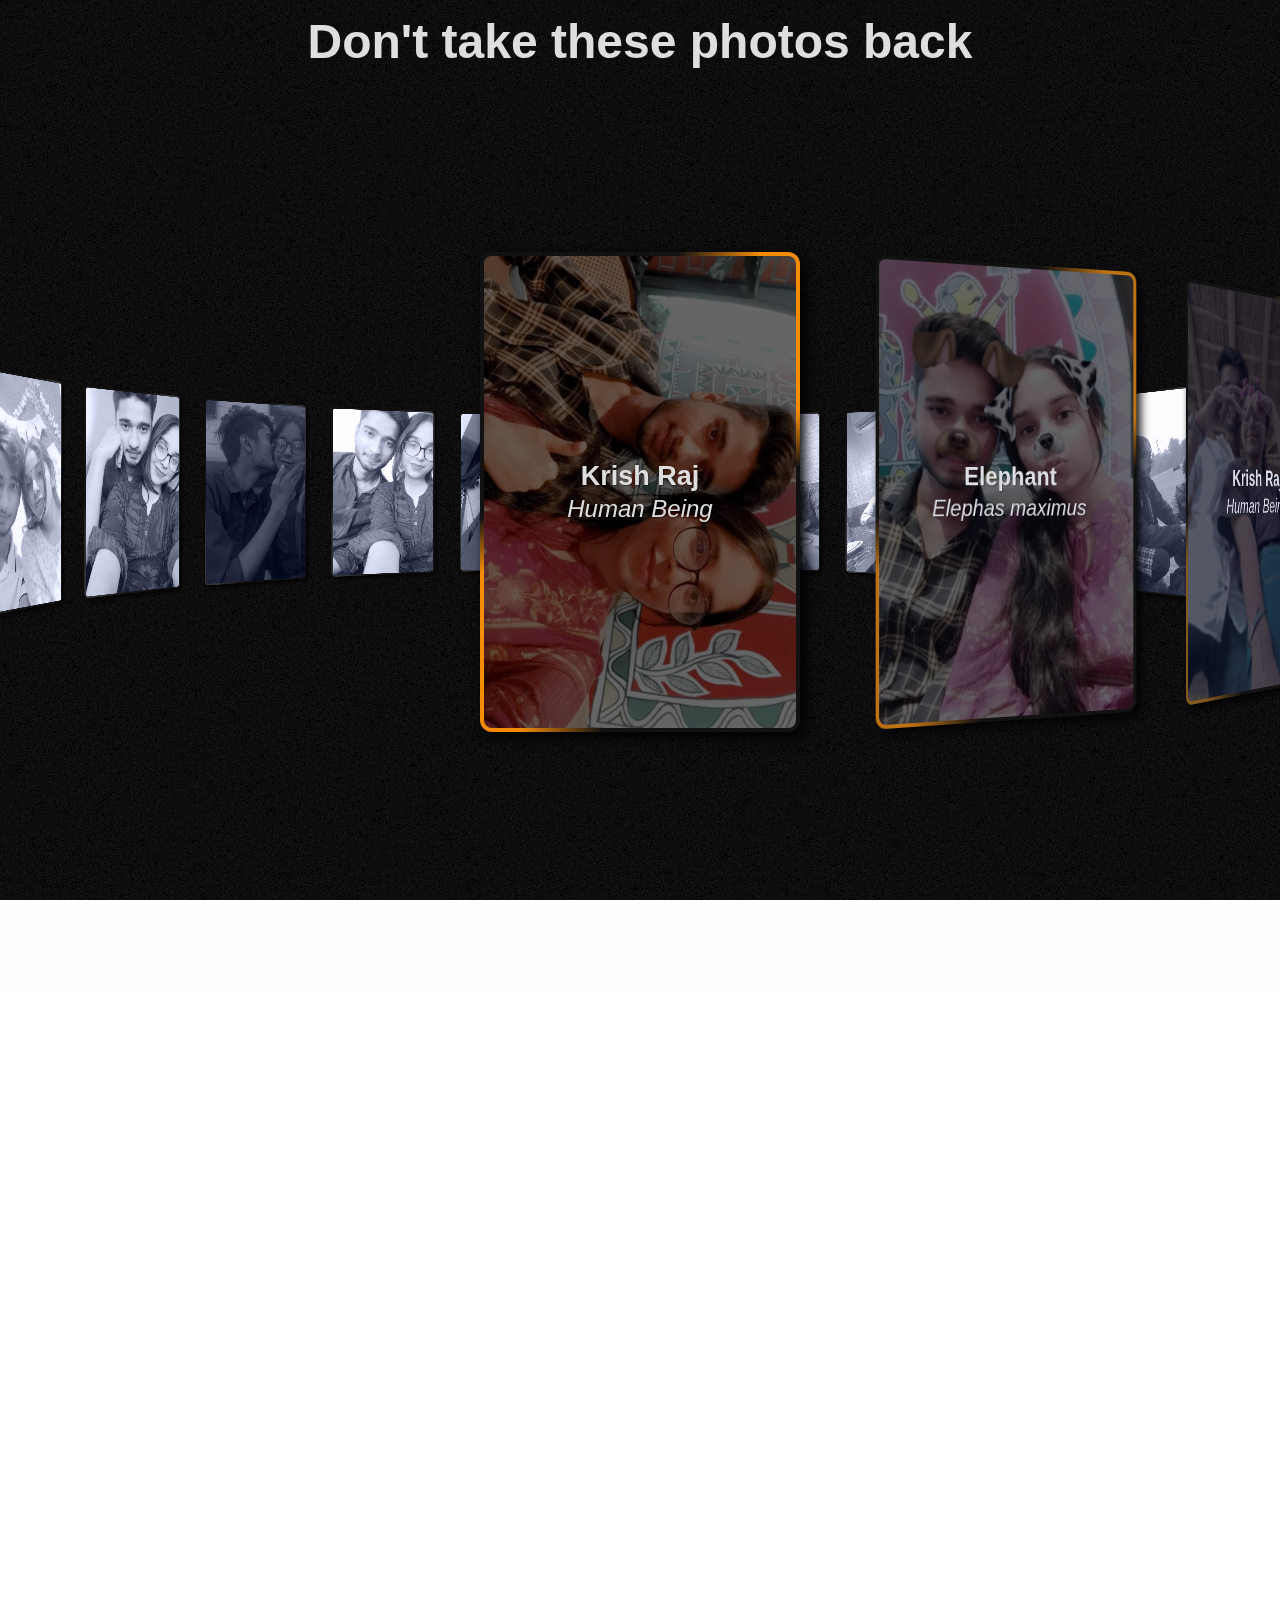
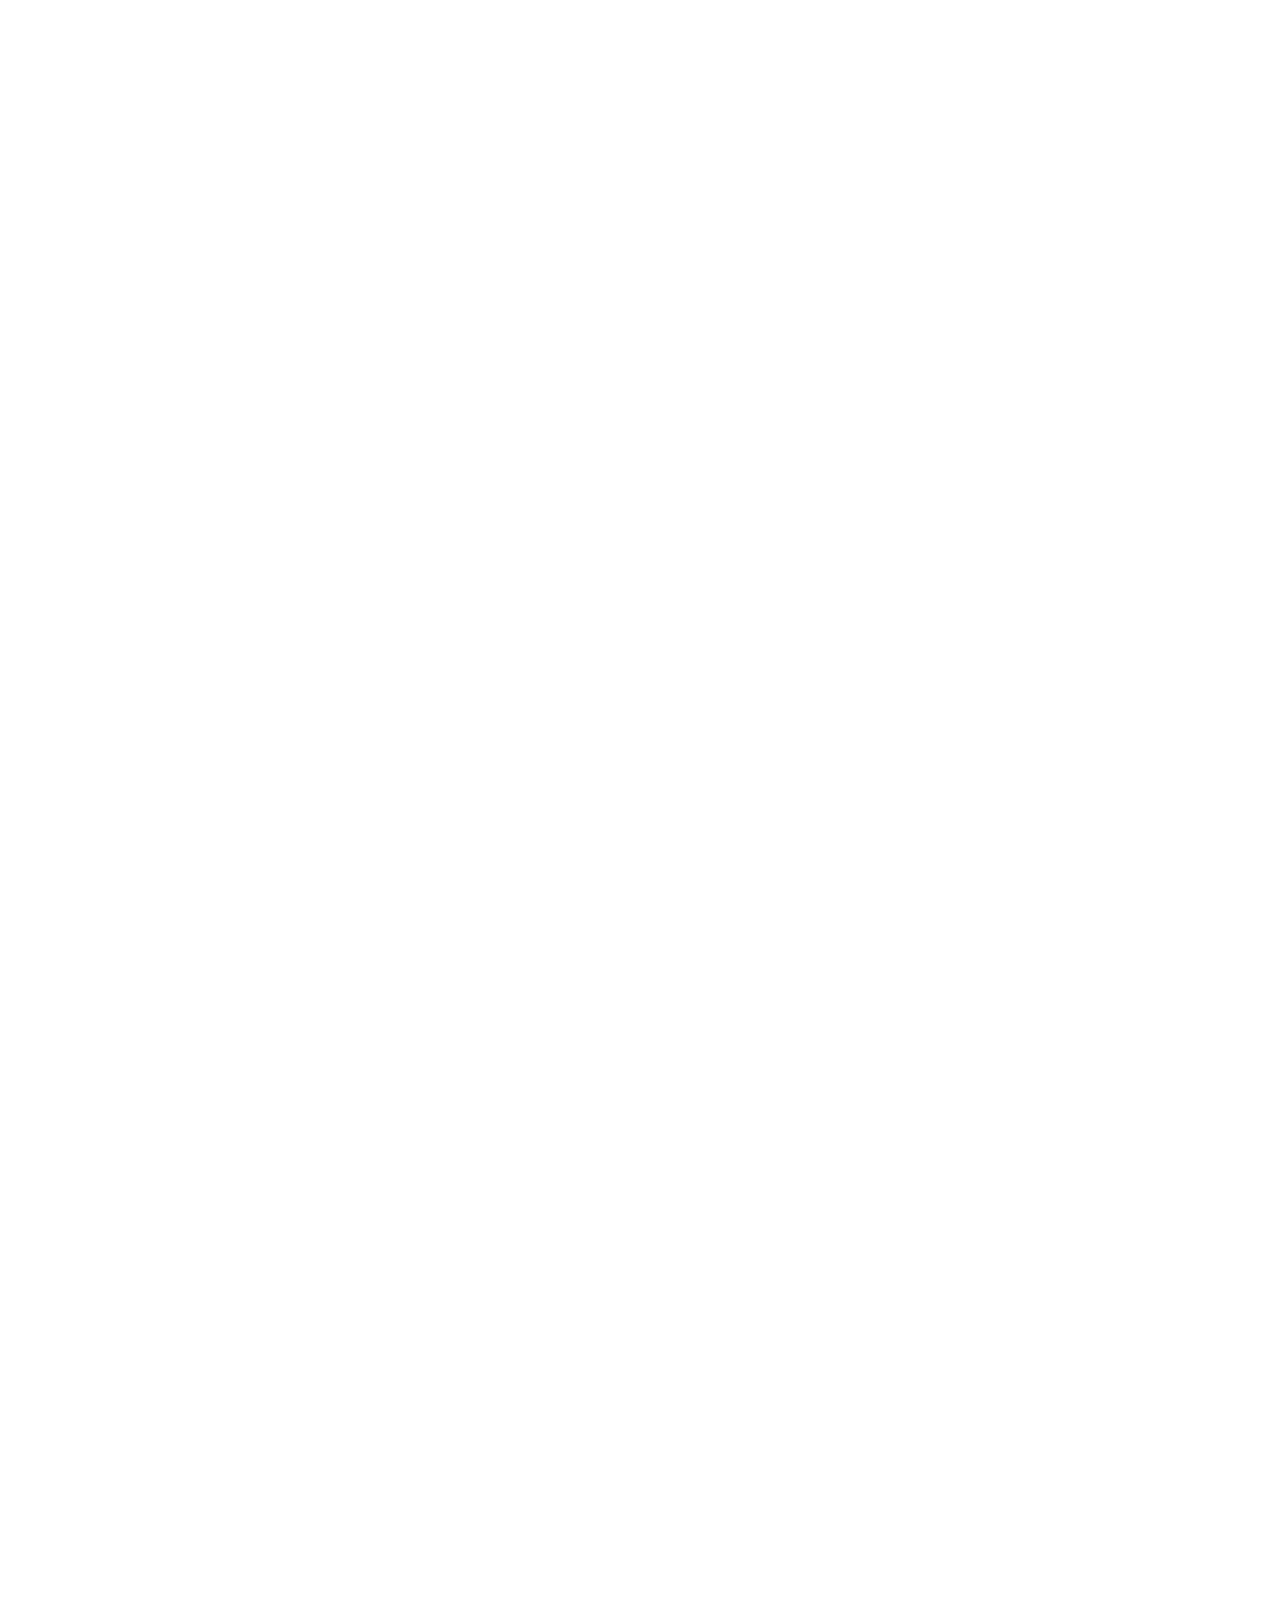
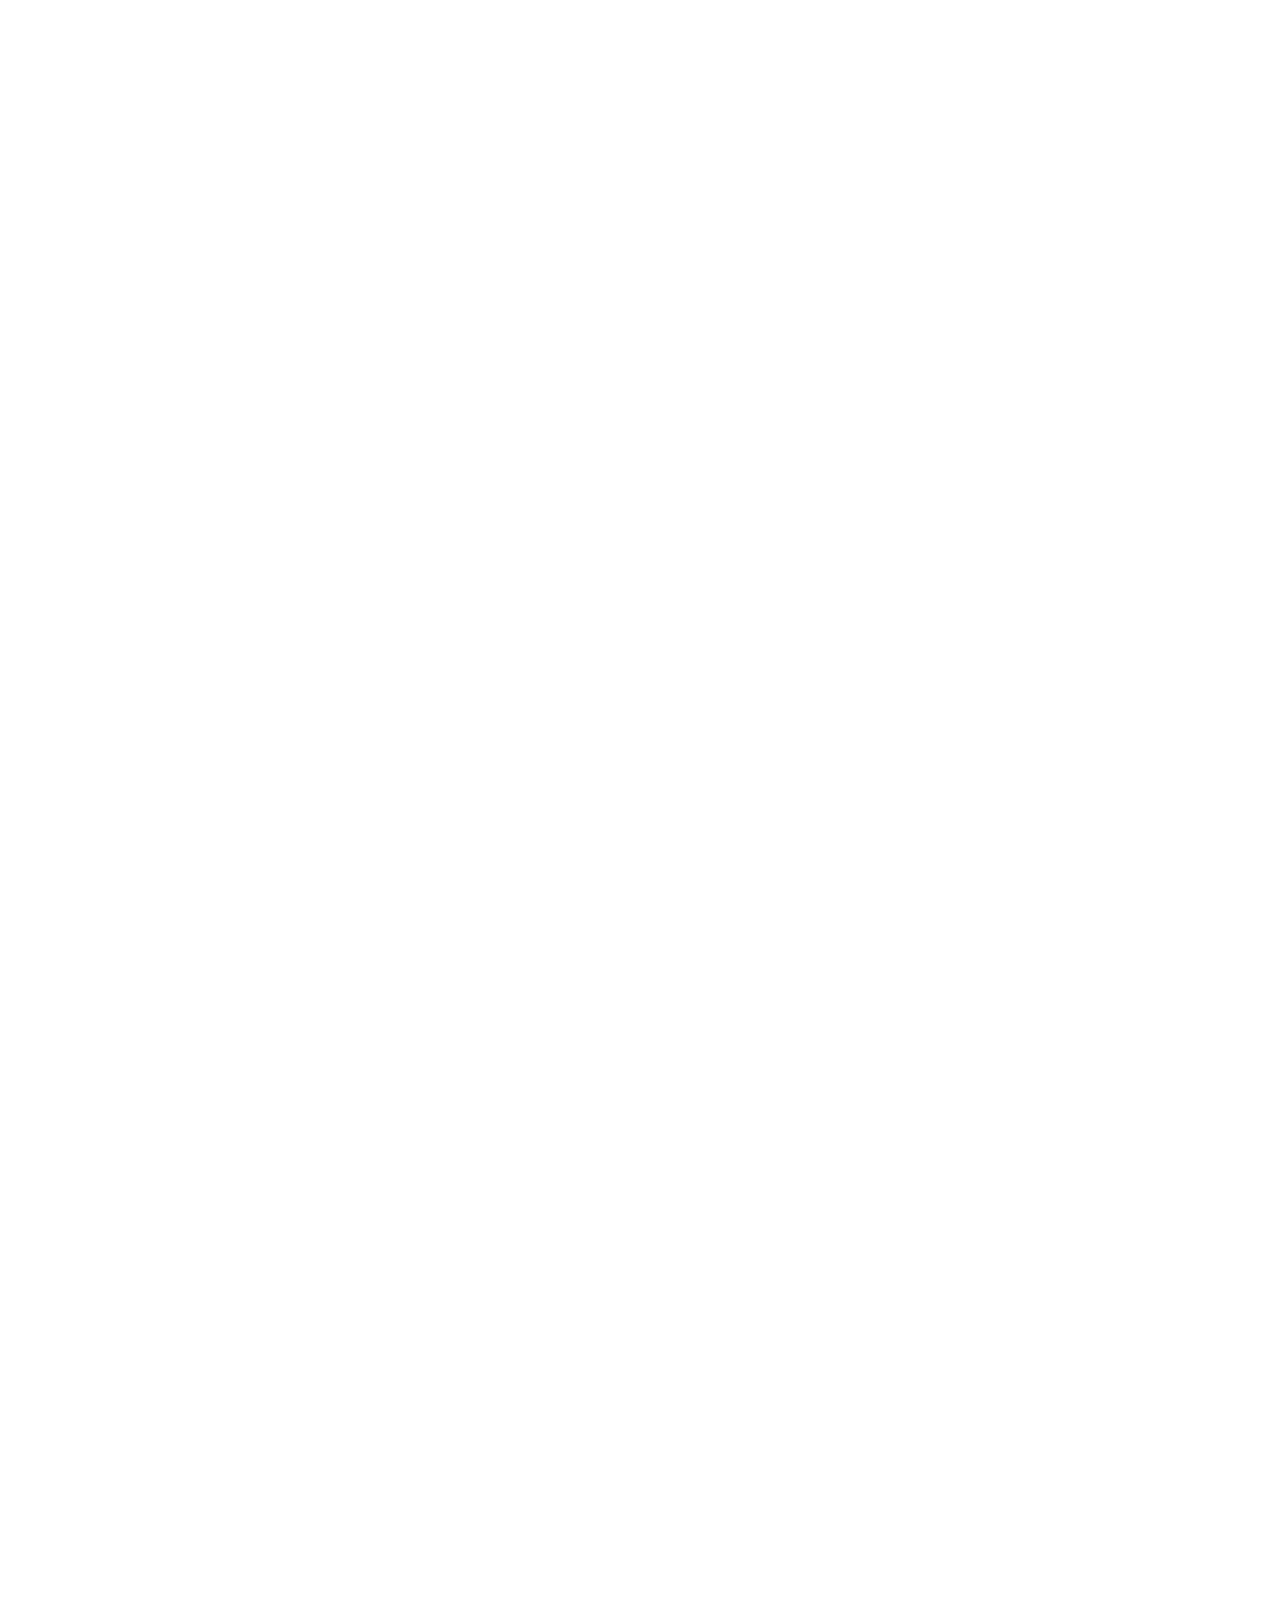
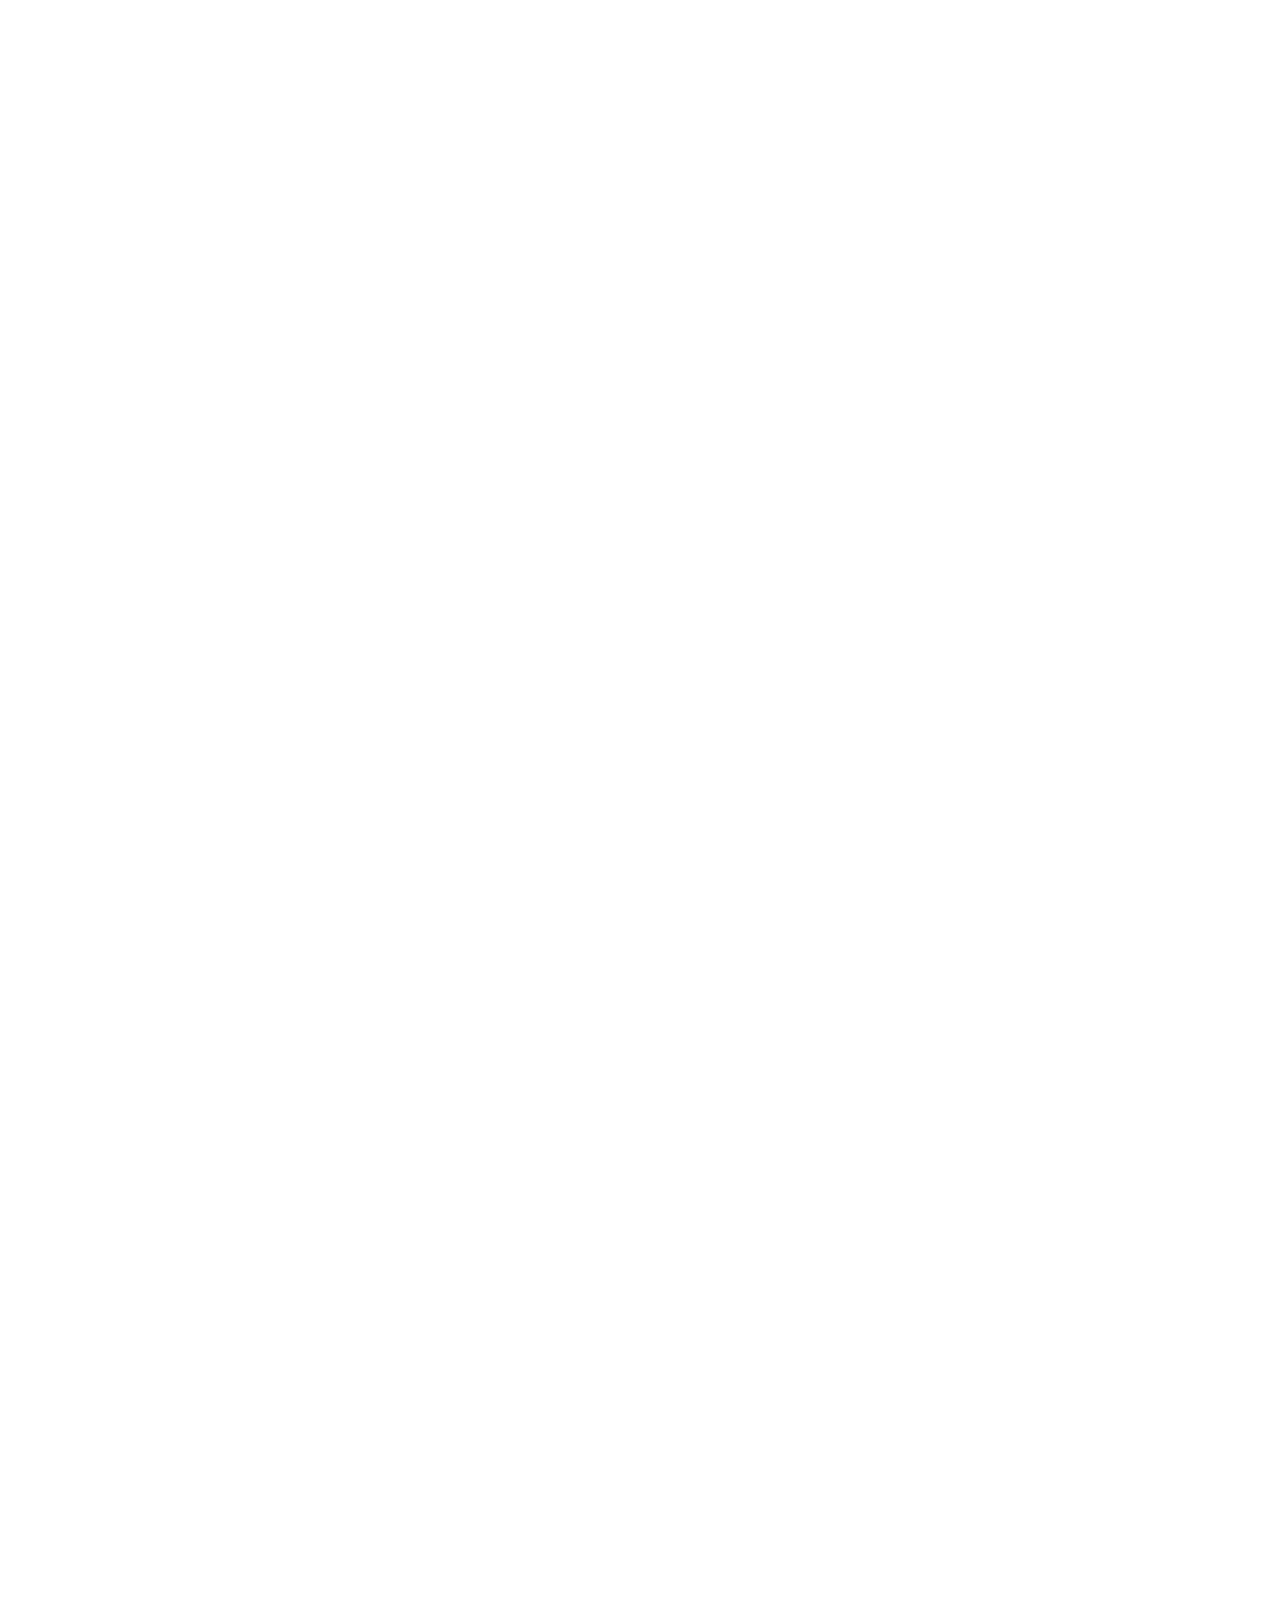
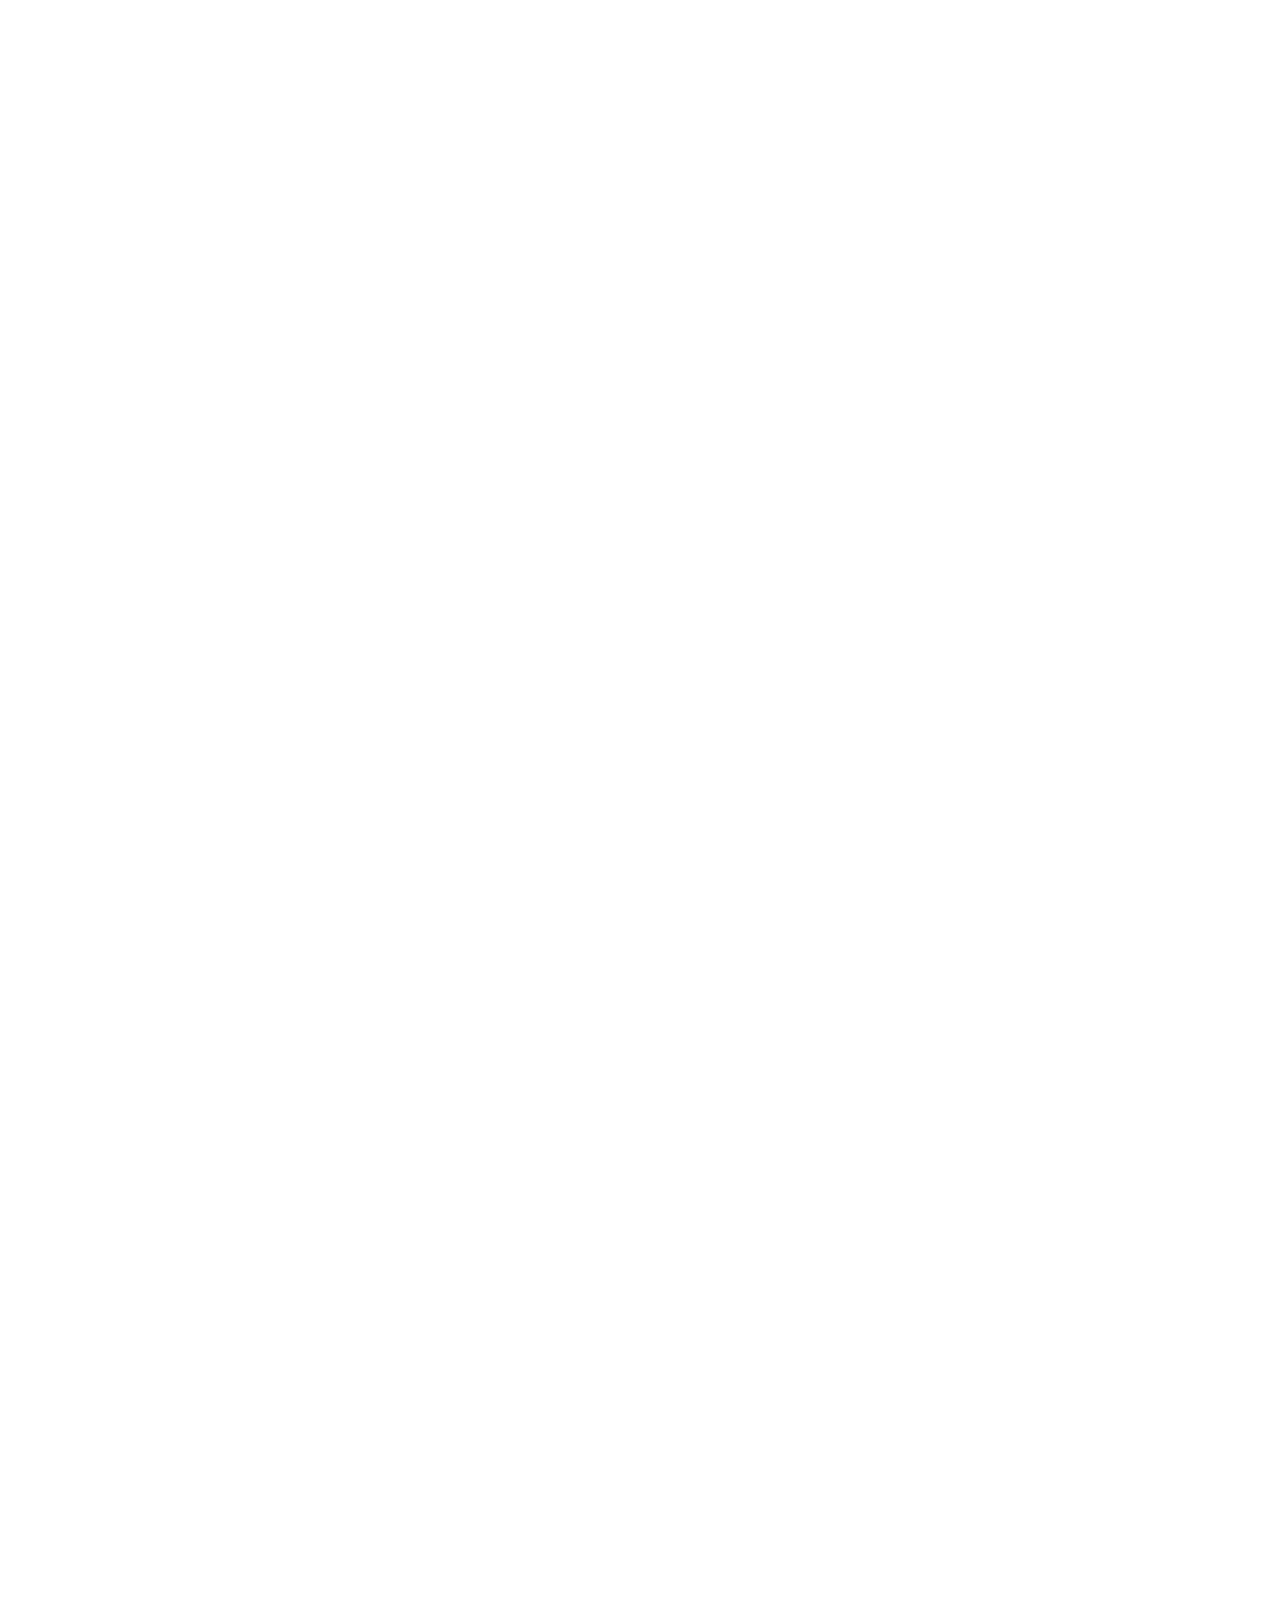
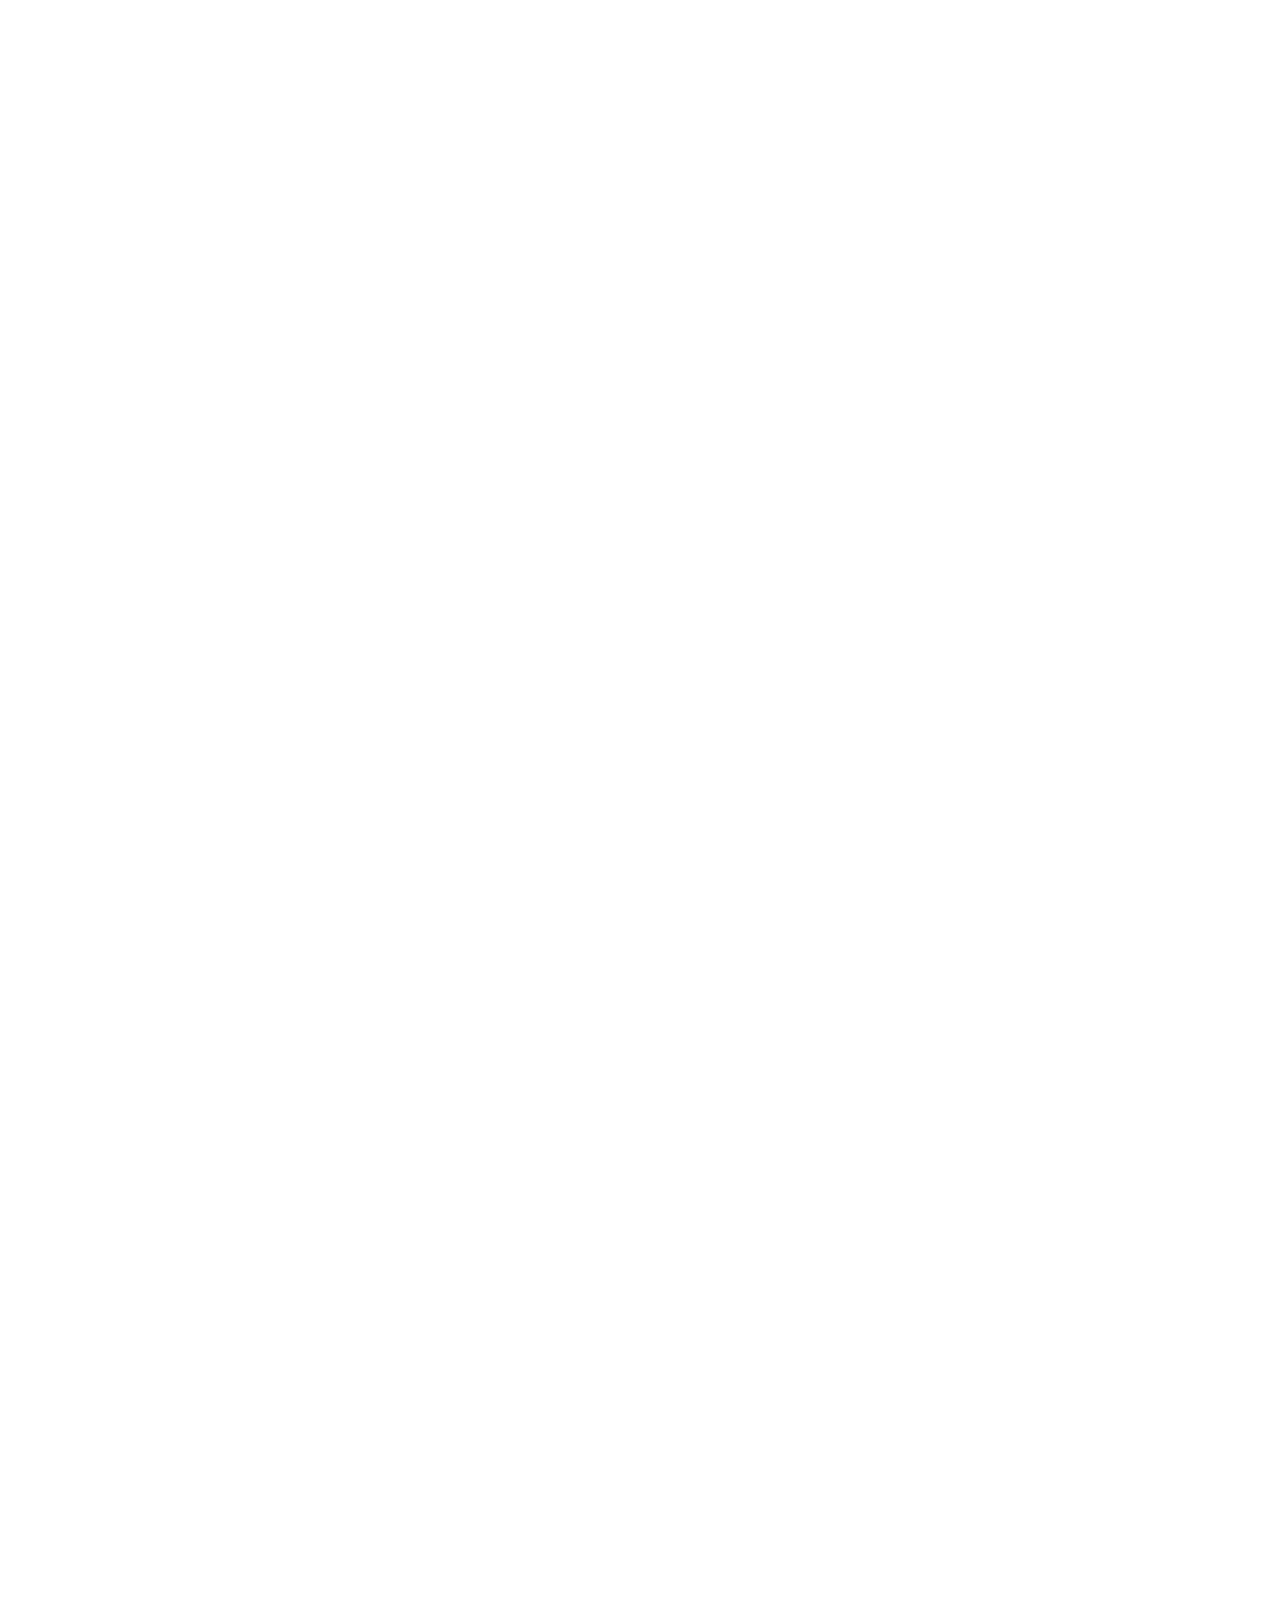
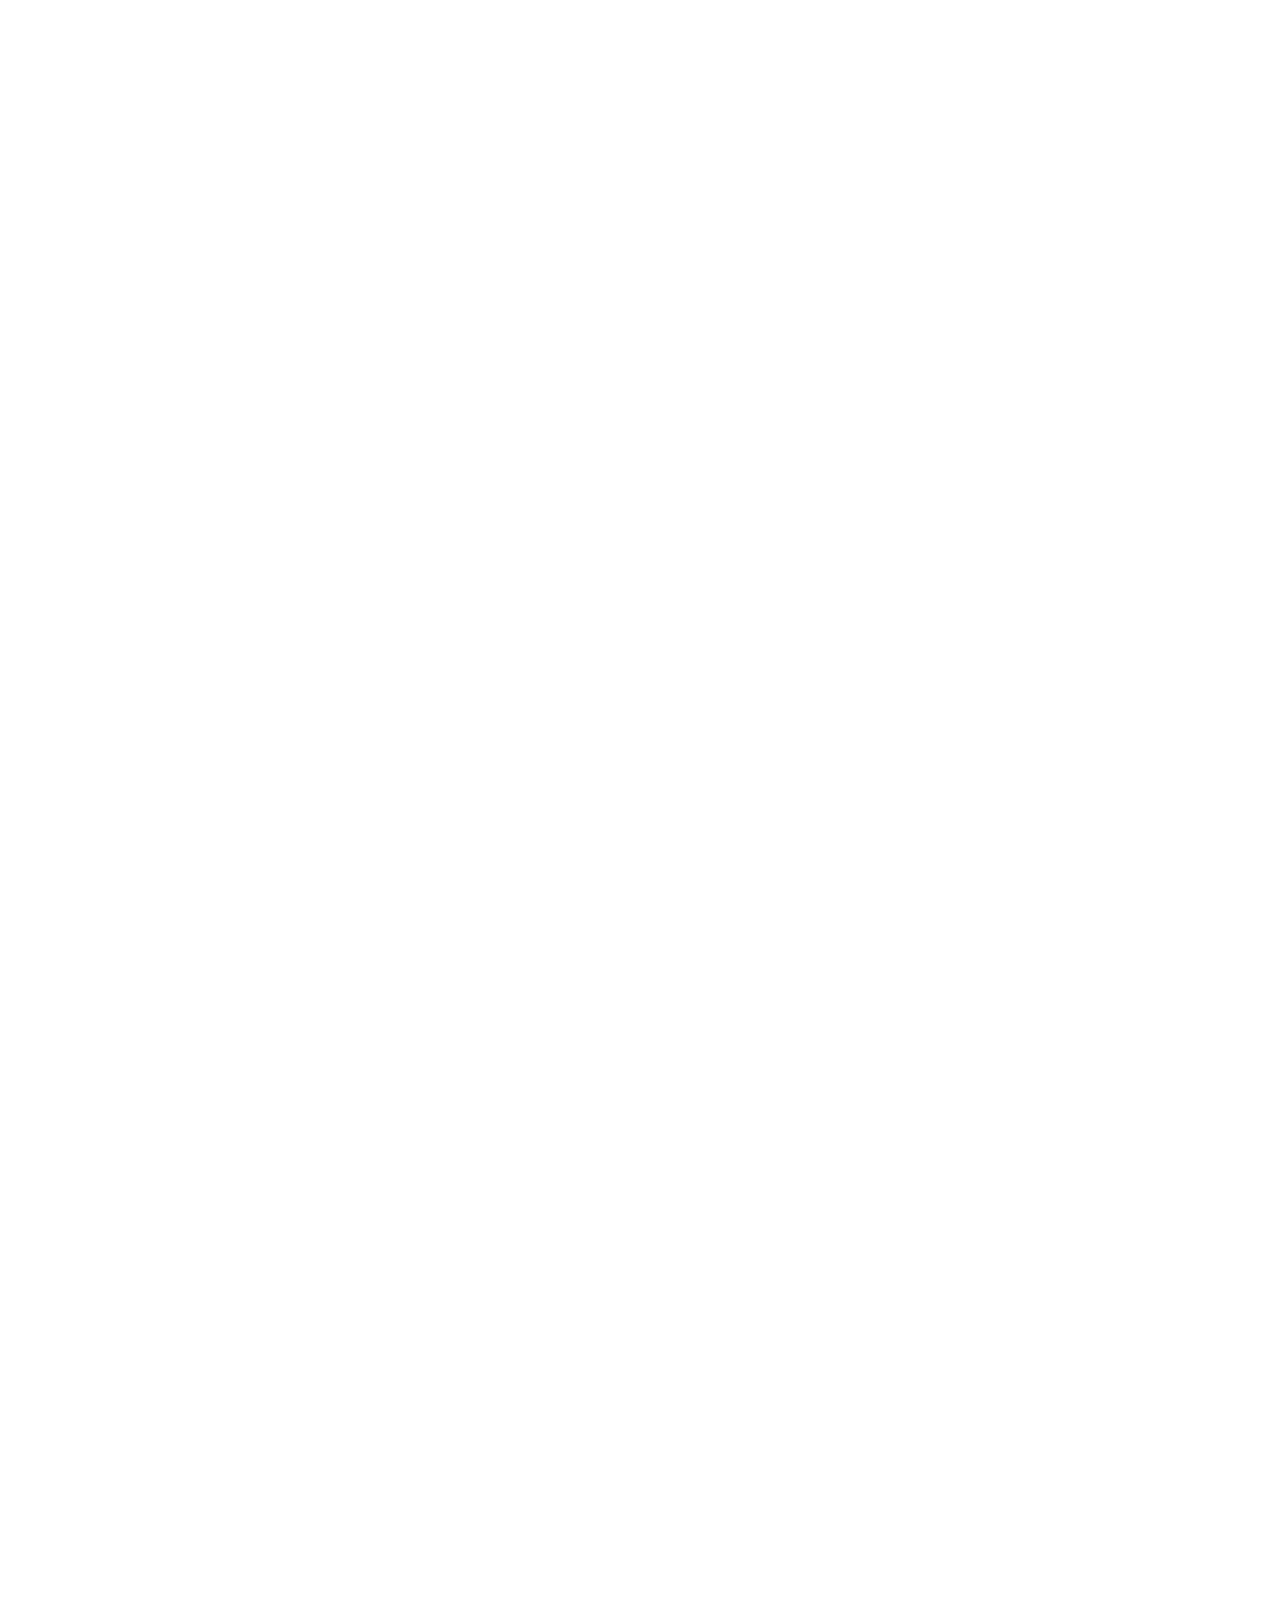
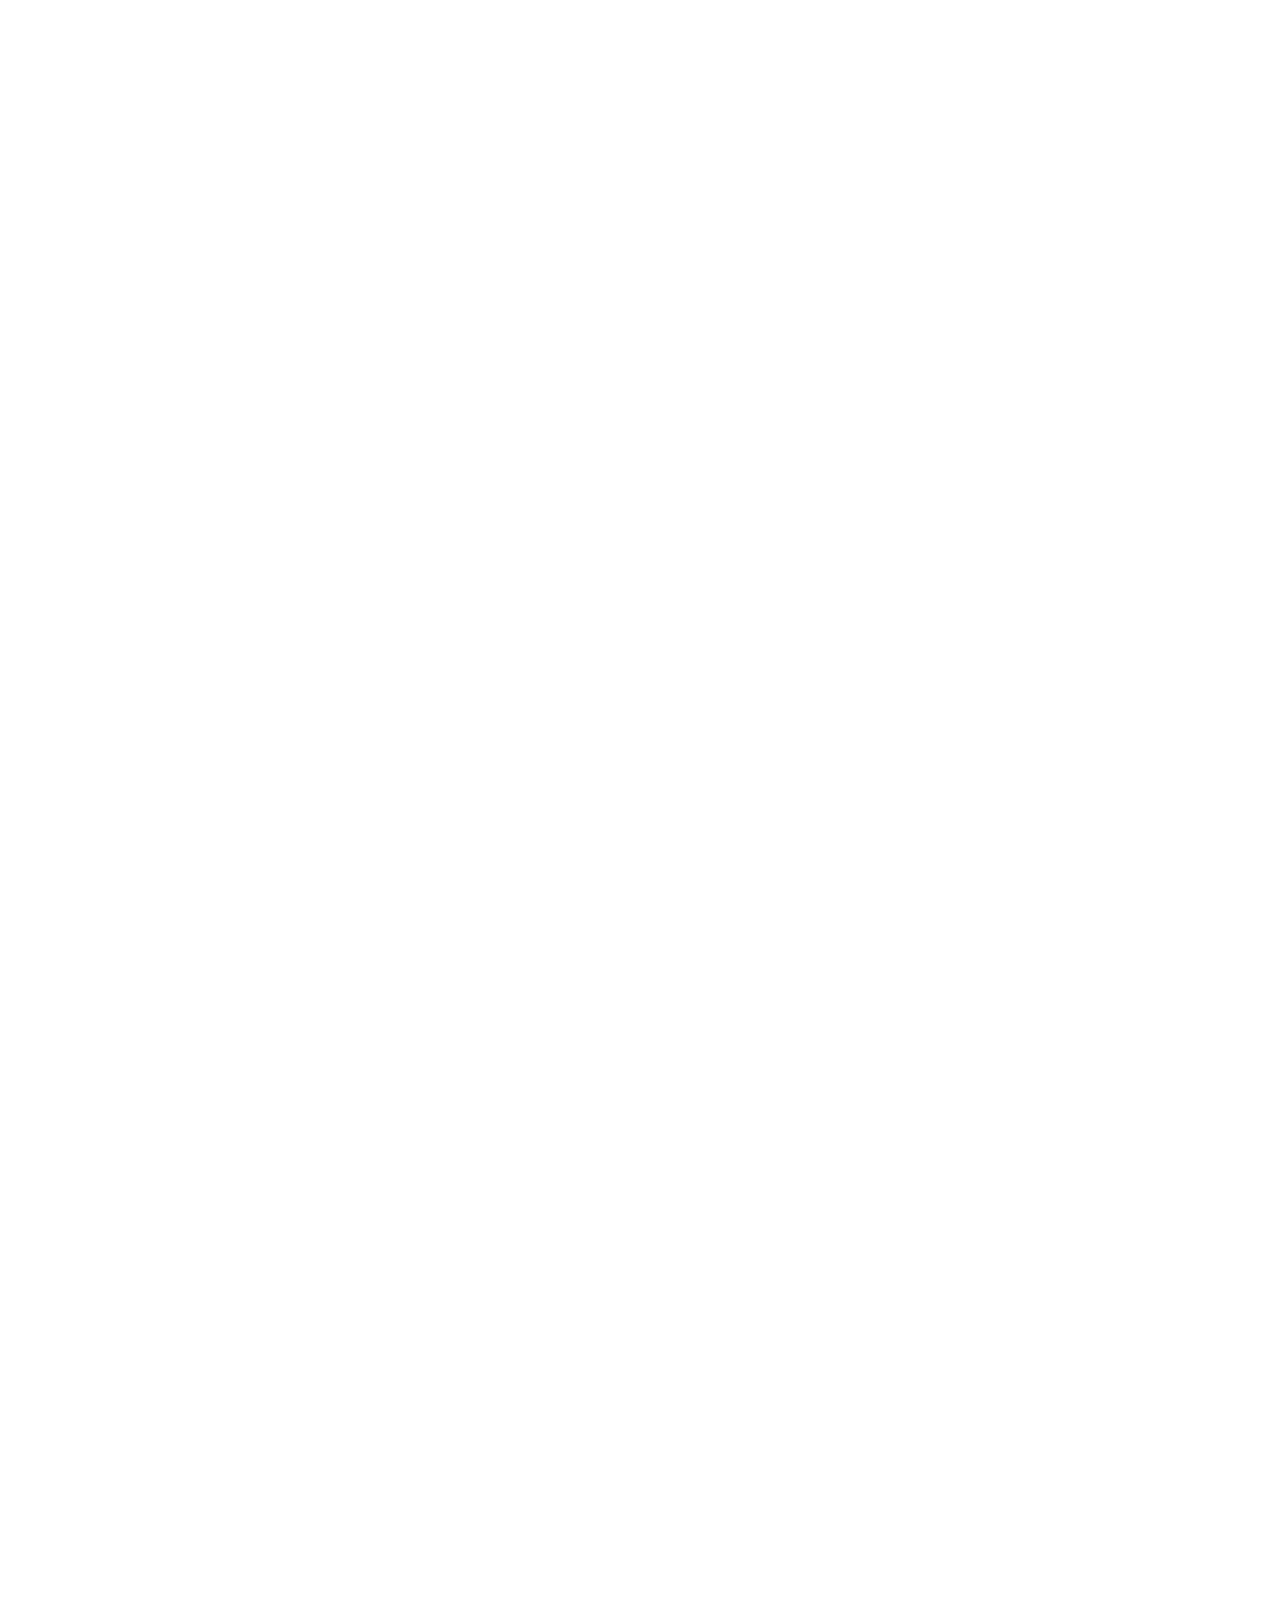
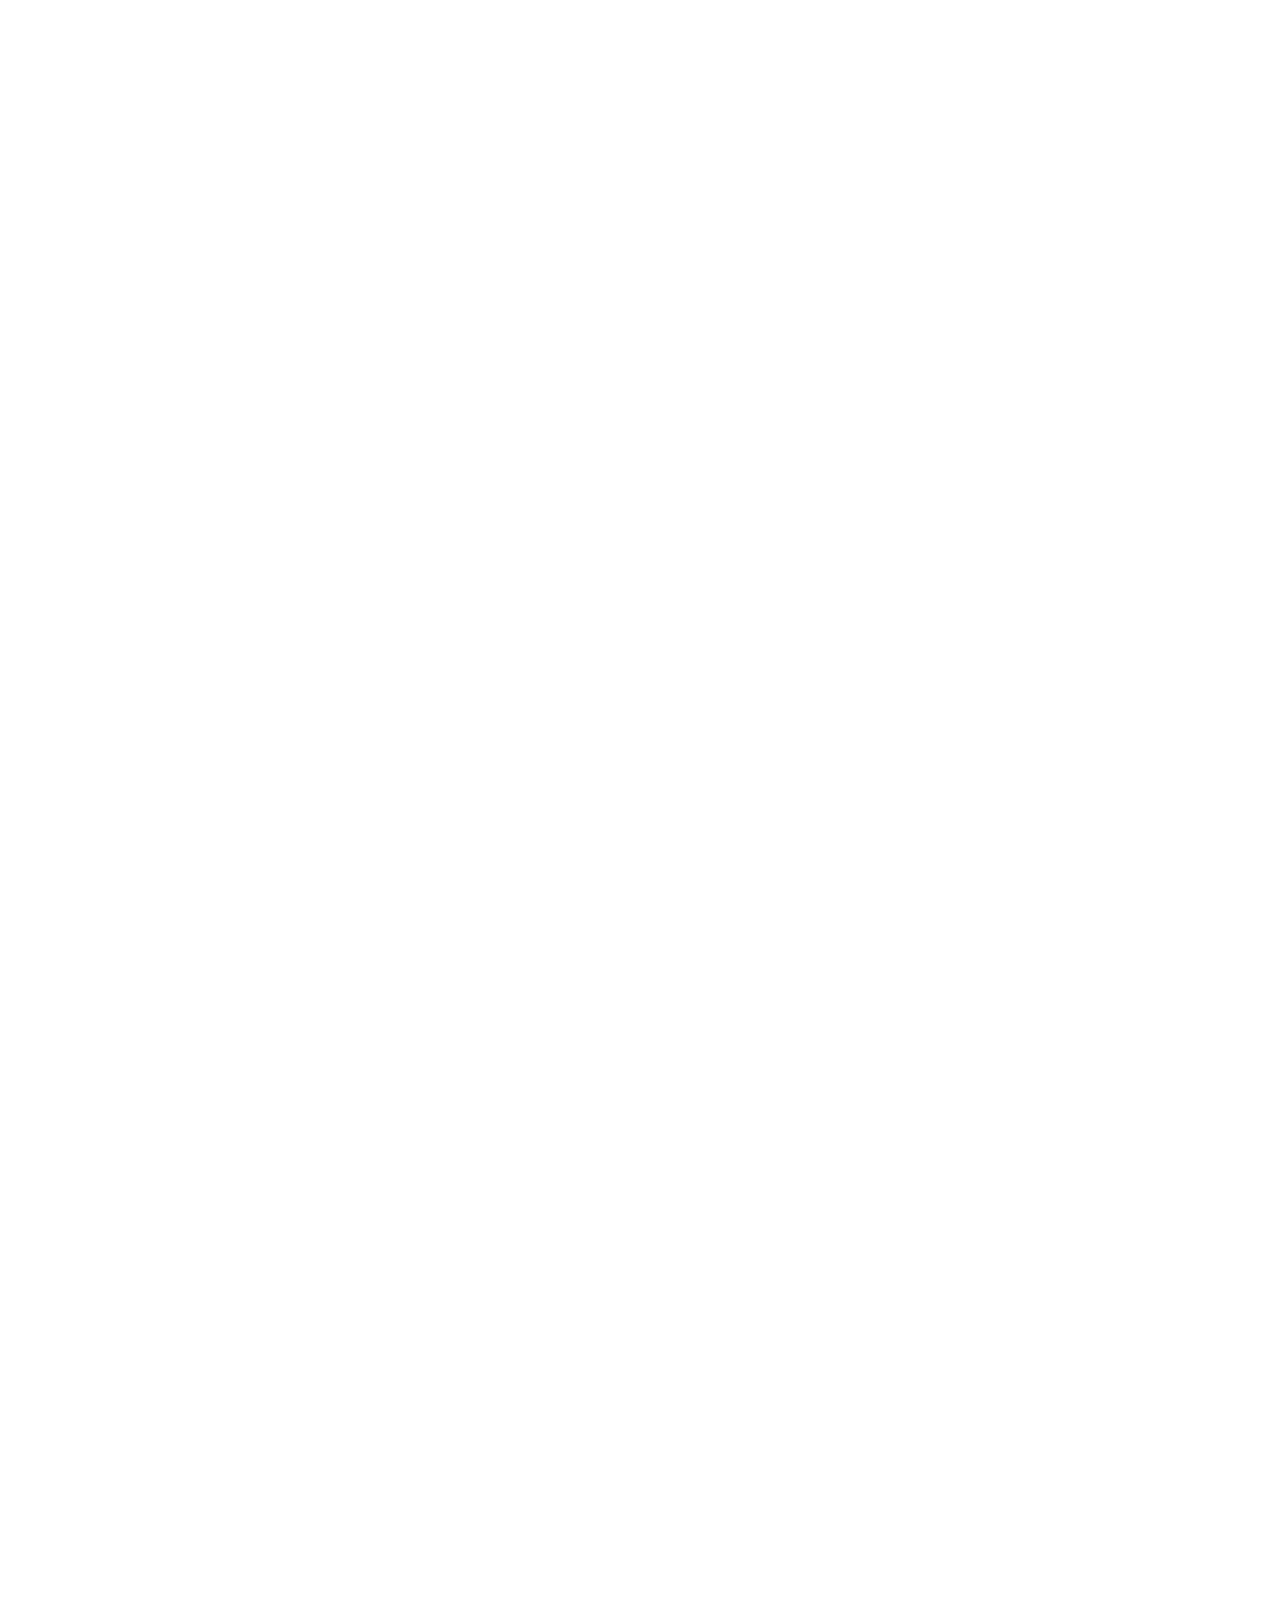
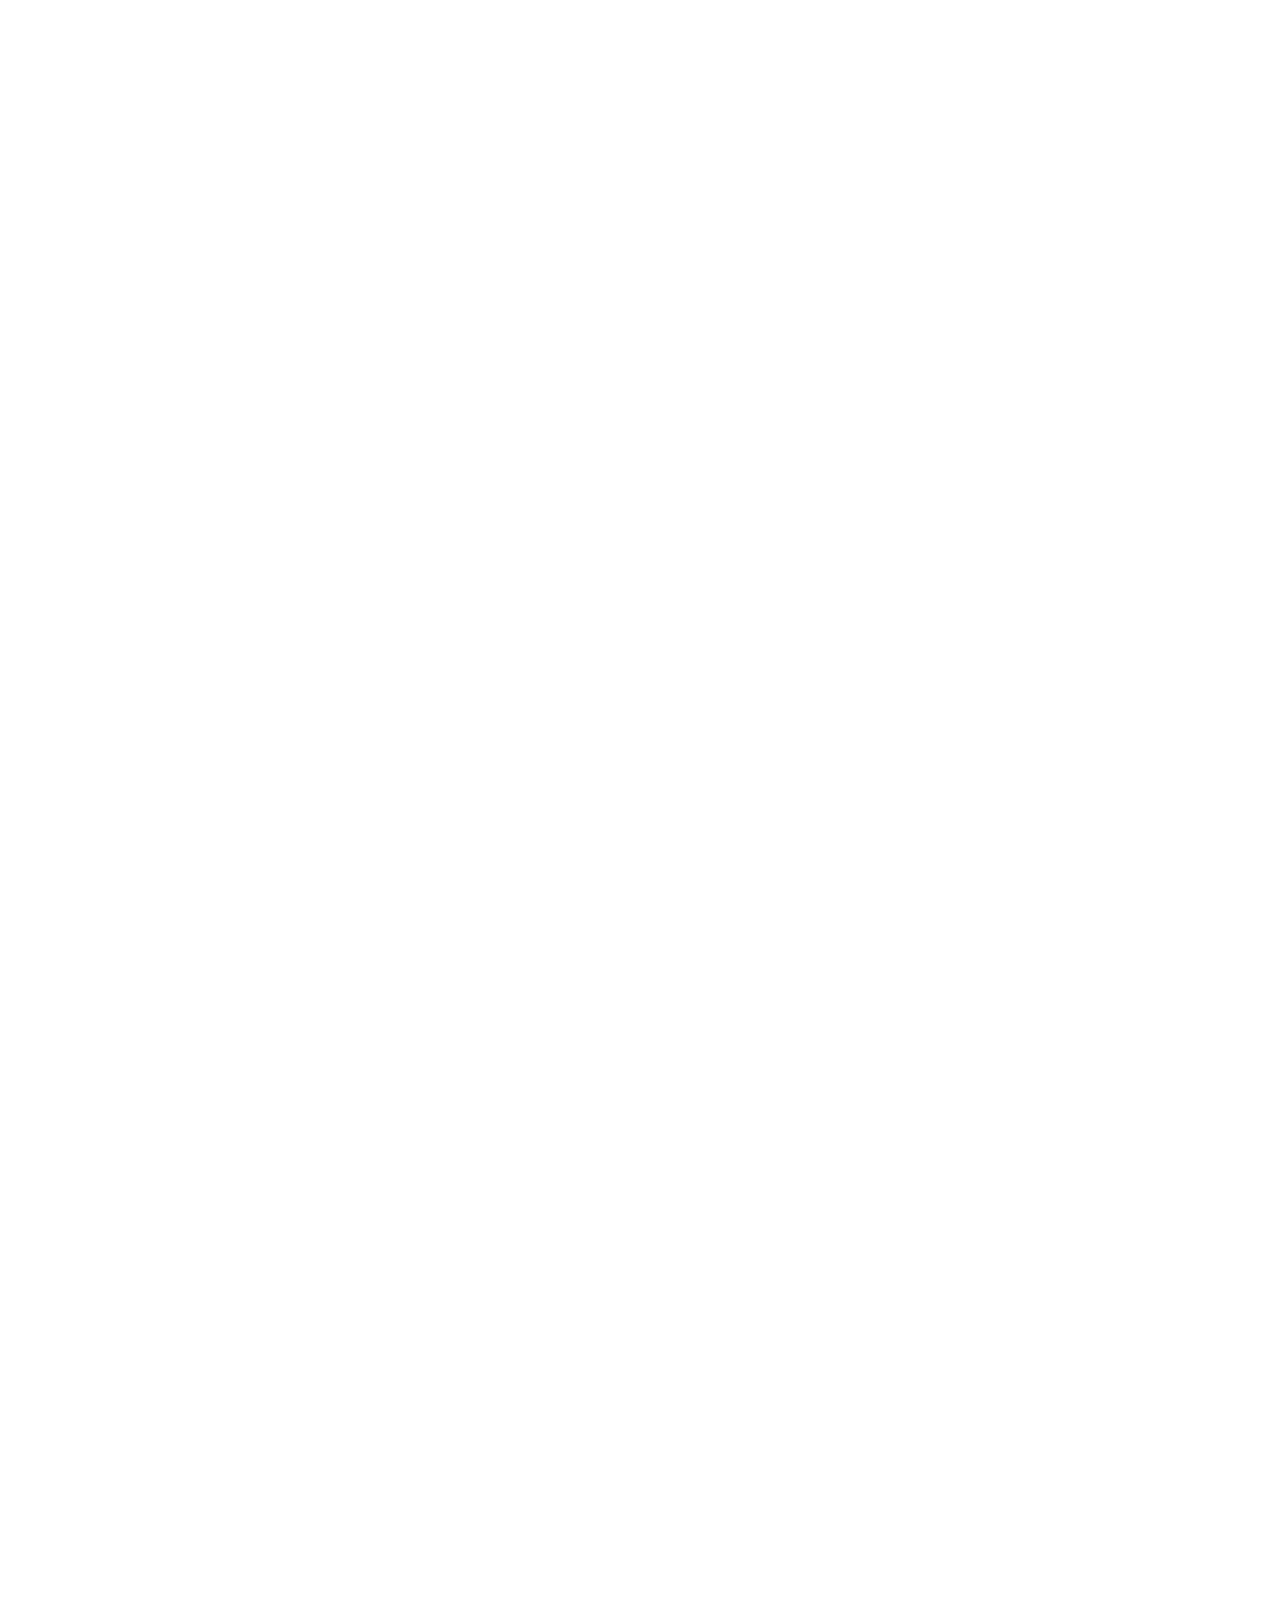
<file: hjhhj.html>
<!DOCTYPE html>
<html style="--n: 20">
<head>
  <meta charset="UTF-8" />
  <title>Infinite scroll circular gallery</title>
  <link rel="stylesheet" href="indexx.css">
</head>
<body>
  <svg width="0" height="0" aria-hidden="true">
    <filter id="grain">
      <feTurbulence type="fractalNoise" baseFrequency="7.13"></feTurbulence>
      <feColorMatrix type="saturate" values="0"></feColorMatrix>
      <feComponentTransfer>
        <feFuncA type="linear" slope=".02"></feFuncA>
      </feComponentTransfer>
      <feBlend in2="SourceGraphic"></feBlend>
    </filter>
  </svg>

<header>

    <h1>
        Don't take these photos back
    </h1>

</header>

  <main class="scene">
    <section class="assembly">

     <article style="--i: 0; --url: url(IMG_20240606_132748_330.jpg); --pos: 50% 50%">
  <header>
    <h2>Krish Raj</h2>
    <em>Human Being</em>
  </header>
  <figure>
    <img src="IMG_20240606_132748_330.jpg" alt="Photo of Krish Raj">
    <figcaption>by <a href="#" target="_blank">Krish Raj</a></figcaption>
  </figure>
</article>

      <article style="--i: 2; --url: url(IMG-20240617-WA0000.jpg); --pos: 50% 50%">
  <header>
    <h2>Krish Raj</h2>
    <em>Human Being</em>
  </header>
  <figure>
    <img src="IMG-20240617-WA0000.jpg" alt="Photo of Krish Raj">
    <figcaption>by <a href="#" target="_blank">Krish Raj</a></figcaption>
  </figure>
</article>

<article style="--i: 3; --url: url(IMG-20240617-WA0003.jpg); --pos: 50% 50%">
  <header>
    <h2>Krish Raj</h2>
    <em>Human Being</em>
  </header>
  <figure>
    <img src="IMG-20240617-WA0003.jpg" alt="Photo of Krish Raj">
    <figcaption>by <a href="#" target="_blank">Krish Raj</a></figcaption>
  </figure>
</article>




<article style="--i: 4; --url: url(Screenshot\ 2025-07-28\ 204819.png); --pos: 50% 50%">
  <header>
    <h2>Krish Raj</h2>
    <em>Human Being</em>
  </header>
  <figure>
    <img src="Screenshot 2025-07-28 204819.png" alt="Photo of Krish Raj">
    <figcaption>by <a href="#" target="_blank">Krish Raj</a></figcaption>
  </figure>
</article>

<article style="--i: 5; --url: url(IMG-20240617-WA0011.jpg); --pos: 50% 50%">
  <header>
    <h2>Krish Raj</h2>
    <em>Human Being</em>
  </header>
  <figure>
    <img src="IMG-20240617-WA0011.jpg" alt="Photo of Krish Raj">
    <figcaption>by <a href="#" target="_blank">Krish Raj</a></figcaption>
  </figure>
</article>

<article style="--i: 6; --url: url(IMG_20240519_171847_738.jpg); --pos: 50% 50%">
  <header>
    <h2>Krish Raj</h2>
    <em>Human Being</em>
  </header>
  <figure>
    <img src="IMG_20240519_171847_738.jpg" alt="Photo of Krish Raj">
    <figcaption>by <a href="#" target="_blank">Krish Raj</a></figcaption>
  </figure>
</article>

<article style="--i: 7; --url: url(IMG_20240529_124426.jpg); --pos: 50% 50%">
  <header>
    <h2>Krish Raj</h2>
    <em>Human Being</em>
  </header>
  <figure>
    <img src="IMG_20240529_124426.jpg" alt="Photo of Krish Raj">
    <figcaption>by <a href="#" target="_blank">Krish Raj</a></figcaption>
  </figure>
</article>

<article style="--i: 8; --url: url(IMG_20240611_132622_848.jpg); --pos: 50% 50%">
  <header>
    <h2>Krish Raj</h2>
    <em>Human Being</em>
  </header>
  <figure>
    <img src="IMG_20240611_132622_848.jpg" alt="Photo of Krish Raj">
    <figcaption>by <a href="#" target="_blank">Krish Raj</a></figcaption>
  </figure>
</article>

<article style="--i: 9; --url: url(IMG_20240611_132626_930.jpg); --pos: 50% 50%">
  <header>
    <h2>Krish Raj</h2>
    <em>Human Being</em>
  </header>
  <figure>
    <img src="IMG_20240611_132626_930.jpg" alt="Photo of Krish Raj">
    <figcaption>by <a href="#" target="_blank">Krish Raj</a></figcaption>
  </figure>
</article>

<article style="--i: 10; --url: url(IMG_20240720_113331_883.jpg); --pos: 50% 50%">
  <header>
    <h2>Krish Raj</h2>
    <em>Human Being</em>
  </header>
  <figure>
    <img src="IMG_20240720_113331_883.jpg" alt="Photo of Krish Raj">
    <figcaption>by <a href="#" target="_blank">Krish Raj</a></figcaption>
  </figure>
</article>


<article style="--i: 11; --url: url(IMG_20240929_193336_388.jpg); --pos: 50% 50%">
  <header>
    <h2>Krish Raj</h2>
    <em>Human Being</em>
  </header>
  <figure>
    <img src="IMG_20240929_193336_388.jpg" alt="Photo of Krish Raj">
    <figcaption>by <a href="#" target="_blank">Krish Raj</a></figcaption>
  </figure>
</article>

<article style="--i: 12; --url: url(IMG_20240929_193353_005.jpg); --pos: 50% 50%">
  <header>
    <h2>Krish Raj</h2>
    <em>Human Being</em>
  </header>
  <figure>
    <img src="IMG_20240929_193353_005.jpg" alt="Photo of Krish Raj">
    <figcaption>by <a href="#" target="_blank">Krish Raj</a></figcaption>
  </figure>
</article>


      <!-- Sample -->
      <article style="--i: 1; --url: url(IMG_20240606_132803_115.jpg); --pos: 75% 65%">
        <header>
          <h2>Elephant</h2>
          <em>Elephas maximus</em>
        </header>
        <figure>
          <img src="IMG_20240606_132803_115.jpg" alt="elephant">
          <figcaption>by <a href="https://unsplash.com" target="_blank">Alex Azabache</a></figcaption>
        </figure>
      </article>

      <article style="--i: 13; --url: url(Snapchat-1519831816_1.jpg); --pos: 50% 50%">
  <header>
    <h2>Krish Raj</h2>
    <em>Human Being</em>
  </header>
  <figure>
    <img src="Snapchat-1519831816_1.jpg" alt="Photo of Krish Raj">
    <figcaption>by <a href="#" target="_blank">Krish Raj</a></figcaption>
  </figure>
</article>

<article style="--i: 14; --url: url(Snapchat-1736616710.jpg); --pos: 50% 50%">
  <header>
    <h2>Krish Raj</h2>
    <em>Human Being</em>
  </header>
  <figure>
    <img src="Snapchat-1736616710.jpg" alt="Photo of Krish Raj">
    <figcaption>by <a href="#" target="_blank">Krish Raj</a></figcaption>
  </figure>
</article>

<article style="--i: 15; --url: url(Snapchat-1923090790.jpg); --pos: 50% 50%">
  <header>
    <h2>Krish Raj</h2>
    <em>Human Being</em>
  </header>
  <figure>
    <img src="Snapchat-1923090790.jpg" alt="Photo of Krish Raj">
    <figcaption>by <a href="#" target="_blank">Krish Raj</a></figcaption>
  </figure>
</article>

<article style="--i: 16; --url: url(Snapchat-2060567943.jpg); --pos: 50% 50%">
  <header>
    <h2>Krish Raj</h2>
    <em>Human Being</em>
  </header>
  <figure>
    <img src="Snapchat-2060567943.jpg" alt="Photo of Krish Raj">
    <figcaption>by <a href="#" target="_blank">Krish Raj</a></figcaption>
  </figure>
</article>

<article style="--i: 17; --url: url(Snapchat-694867939.jpg); --pos: 50% 50%">
  <header>
    <h2>Krish Raj</h2>
    <em>Human Being</em>
  </header>
  <figure>
    <img src="Snapchat-694867939.jpg" alt="Photo of Krish Raj">
    <figcaption>by <a href="#" target="_blank">Krish Raj</a></figcaption>
  </figure>
</article>

      

    </section>
  </main>

  <footer></footer>

  <aside>
    <p class="box-info-scrollani">
      Sorry, your browser does not appear to support scroll-driven animation.
    </p>
  </aside>
</body>
</html>
</file>
<file: indexx.css>
@property --k {
	syntax: '<number>';
	initial-value: -1;
	inherits: true
}

@property --ang {
	syntax: '<angle>';
	initial-value: 0deg;
	inherits: false
}

* { margin: 0 }

html {
	scrollbar-width: none;
	height: calc(var(--n)*100%)
}

body, header, main, section, 
article, figure { display: grid }

body {
	--dir: 0;
	grid-template-rows: max-content 1fr max-content;
	position: fixed;
	width: 100%;
	height: 100vh;
	height: 100dvh;
	color: #dedede;
	font: clamp(.625em, 3vmin, 1.5em)/ 1.25 saira, sans-serif;
	animation: k 1s linear;
	animation-timeline: scroll();
	
	&::before {
		position: absolute;
		inset: 0;
		z-index: -1;
		background: #000;
		filter: url(#grain);
		content: ''
	}
	
	@media (max-aspect-ratio: 2/ 3) { --dir: 1 }
}

@keyframes k { to { --k: 1 } }

svg[height='0'][aria-hidden='true'] { position: fixed }

header {
	place-content: center;
	place-items: center;
	padding: .5em;
	text-align: center;
	text-wrap: balance
}

em { max-width: 32em }

main {
	overflow: hidden;
	perspective: 50em
}

section, article { transform-style: preserve-3d }

section {
	--r: calc(2 + var(--dir))/ 3;
	--w: clamp(4em, min(50vh, 25vw), 18em);
	--z: calc(var(--f, 1.25)*-.5*var(--w)/tan(.5turn/var(--n)));
	place-self: center;
	translate: 0 0 var(--z);
	rotate: var(--dir) calc(1 - var(--dir)) 0 calc((var(--k) + .5)*-1turn);
}

article, header, figure, img, figcaption { grid-area: 1/ 1 }

article {
	/* item progress value */
	--j: var(--i)/var(--n);
	/* linear difference between this item's progress value  
	 * and progress value of highlighted item in front - 
	 * it's a value in the [0, 1] interval */
	--dif-lin: calc(var(--j) - mod(var(--k) + 1, 1));
	/* absolute value of linear difference */
	--abs-lin: abs(var(--dif-lin));
	/* difference between middle & absolute linear difference */
	--dif-mid: calc(.5 - var(--abs-lin));
	--abs-mid: abs(var(--dif-mid));
	/* relative distance to from this item 
	 * to highlighted one in front */
	--dif-arc: calc(2*(.5 - var(--abs-mid)));
	/* relative distance limit */
	--lim: .35;
	--sel: max(0, calc((var(--lim) - var(--dif-arc))/var(--lim)));
	--out: calc(1 - var(--sel));
	--hov: 0;
	width: var(--w);
	aspect-ratio: var(--r);
	transform: 
		rotate3d(var(--dir), calc(1 - var(--dir)), 0, calc(var(--j)*1turn))
		translatez(var(--z))
		rotate(calc(var(--dir)*.5turn));
	
	header { rotate: y calc((1 + var(--hov))*.5turn) }
	
	&:hover, &:focus-within { --hov: round(var(--sel)) }
	
	@supports not (scale: abs(-1)) {
		--abs-lin: max(var(--dif-lin), -1*var(--dif-lin));
		--abs-mid: max(var(--dif-mid), -1*var(--dif-mid))
	}
}

article header, figure {
	--ang: calc(-45deg + var(--hov)*180deg);
	overflow: hidden;
	position: relative;
	border: solid 4px #0000;
	border-radius: .5em;
	backface-visibility: hidden;
	box-shadow: 5px 5px 13px #000;
	background: 
		var(--url) 50%/ cover padding-box, 
		linear-gradient(#666 0 0) padding-box, 
		repeating-conic-gradient(from var(--ang), 
				#0000 0% 15%, 
				color-mix(in srgb, 
					#f48c06 calc(var(--sel)*100%), #333) 20% 30%, 
				#0000 35% 50%) 
			border-box #121212;
	background-blend-mode: multiply, normal, normal;
	isolation: isolate;
	/* prevent edge glitching on article hover */
	pointer-events: none;
	transition: .35s ease-out;
	transition-property: rotate, --ang;
	
	&::after {
		position: absolute;
		inset: 0;
		opacity: var(--out);
		background: #03071e;
		mix-blend-mode: color;
		pointer-events: none;
		content: ''
	}
}

/* reverse from parent */
h2, em, img, a { pointer-events: auto }

h2, em, figcaption {
	opacity: round(up, var(--sel));
	text-shadow: 1px 1px 1px #0006
}

h2 { font-size: 1.125em }

figure { rotate: y calc(var(--hov)*.5turn) }

img {
	width: 100%;
	height: 100%;
	aspect-ratio: var(--r);
	object-fit: cover;
	object-position: var(--pos)
}

figcaption {
	align-self: end;
	padding: .5em;
	background: #fff3;
	color: #040404;
	font: Max(.75rem, .75em) caveat, cursive;
	text-align: right;
	backdrop-filter: blur(5px) brightness(1.5);
	
	a { color: #370617 }
}

/* just support info boxes if it lacks support */
aside {
	position: fixed;
	bottom: 0;
	padding: .5em;
}

.box-info-scrollani {
	margin: .5em;
	border-left: solid 5px #dc3055;
	padding: .75em;
	box-shadow: 2px 2px 5px hsla(0, 0%, 0%, .35);
	background: #851d40;
	color: #fff;
	font: 1em/ 1.25 ubuntu, trebuchet ms, arial, sans-serif;
	
	@supports (animation-timeline: scroll()) { display: none }
}

kbd {
	padding: 2px;
	background: hsla(0, 0%, 0%, .35);
	font: 1.1em/ 1.2 ubuntu mono, consolas, monaco, monospace
}
</file>
